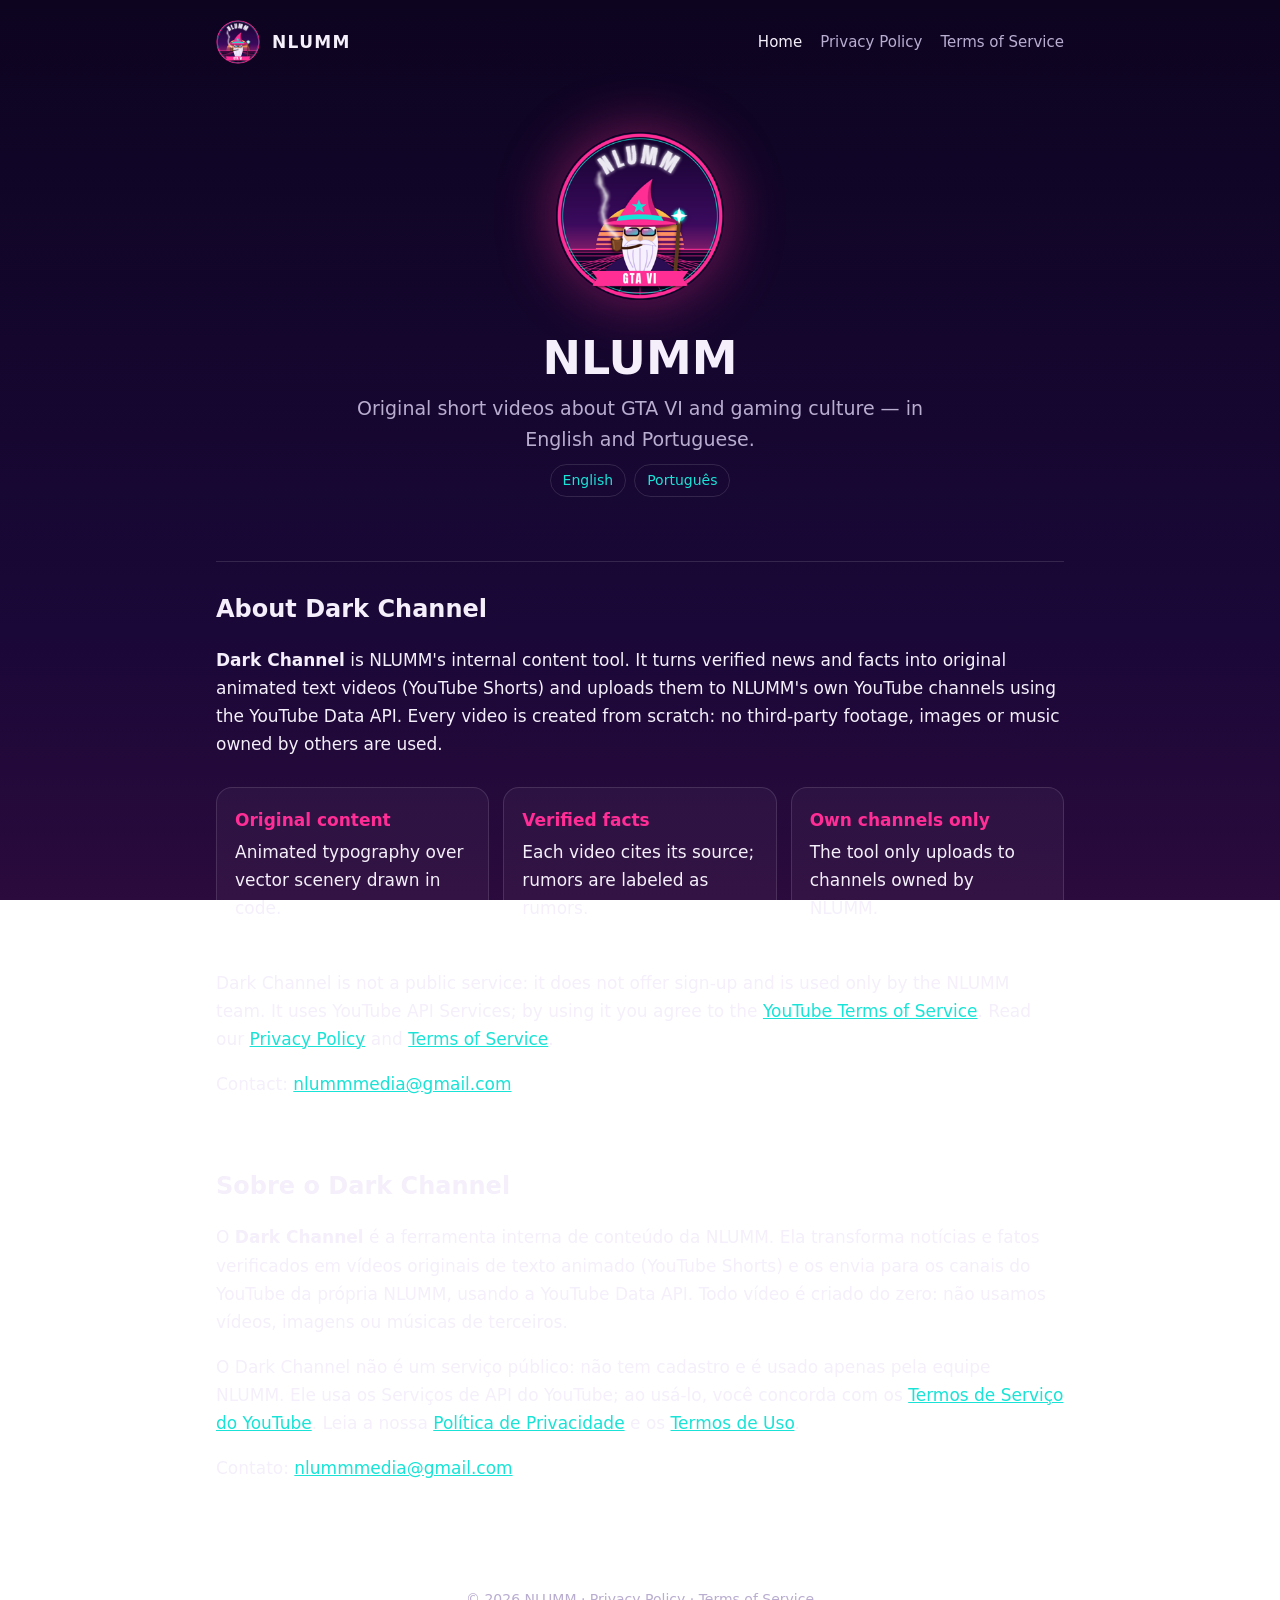
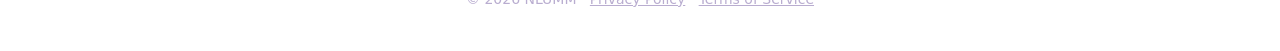
<file: index.html>
<!doctype html>
<html lang="en">
  <head>
    <meta charset="UTF-8" />
    <meta name="viewport" content="width=device-width, initial-scale=1" />
    <title>NLUMM — Dark Channel</title>
    <meta name="description" content="NLUMM creates original short-form videos about games and pop culture. Dark Channel is NLUMM's internal tool for producing and publishing them on YouTube." />
    <link rel="icon" href="img/favicon.png" />
    <link rel="stylesheet" href="style.css" />
  </head>
  <body>
    <header class="topo">
      <a class="marca" href="./"><img src="img/nlumm.png" alt="NLUMM logo" />NLUMM</a>
      <nav>
        <a href="./" aria-current="page">Home</a>
        <a href="privacy.html">Privacy Policy</a>
        <a href="terms.html">Terms of Service</a>
      </nav>
    </header>

    <main>
      <section class="hero">
        <img src="img/nlumm.png" alt="NLUMM wizard mascot" />
        <h1>NLUMM</h1>
        <p class="sub">Original short videos about GTA VI and gaming culture — in English and Portuguese.</p>
        <p class="idiomas"><a href="#en">English</a><a href="#pt">Português</a></p>
      </section>

      <section id="en">
        <h2>About Dark Channel</h2>
        <p>
          <strong>Dark Channel</strong> is NLUMM's internal content tool. It turns verified news and facts into
          original animated text videos (YouTube Shorts) and uploads them to NLUMM's own YouTube channels using
          the YouTube Data API. Every video is created from scratch: no third-party footage, images or music
          owned by others are used.
        </p>
        <div class="cards">
          <div class="card"><strong>Original content</strong>Animated typography over vector scenery drawn in code.</div>
          <div class="card"><strong>Verified facts</strong>Each video cites its source; rumors are labeled as rumors.</div>
          <div class="card"><strong>Own channels only</strong>The tool only uploads to channels owned by NLUMM.</div>
        </div>
        <p>
          Dark Channel is not a public service: it does not offer sign-up and is used only by the NLUMM team.
          It uses YouTube API Services; by using it you agree to the
          <a href="https://www.youtube.com/t/terms">YouTube Terms of Service</a>. Read our
          <a href="privacy.html">Privacy Policy</a> and <a href="terms.html">Terms of Service</a>.
        </p>
        <p>Contact: <a href="mailto:nlummmedia@gmail.com">nlummmedia@gmail.com</a></p>
      </section>

      <section id="pt" lang="pt-BR">
        <h2>Sobre o Dark Channel</h2>
        <p>
          O <strong>Dark Channel</strong> é a ferramenta interna de conteúdo da NLUMM. Ela transforma notícias e
          fatos verificados em vídeos originais de texto animado (YouTube Shorts) e os envia para os canais do
          YouTube da própria NLUMM, usando a YouTube Data API. Todo vídeo é criado do zero: não usamos vídeos,
          imagens ou músicas de terceiros.
        </p>
        <p>
          O Dark Channel não é um serviço público: não tem cadastro e é usado apenas pela equipe NLUMM. Ele usa os
          Serviços de API do YouTube; ao usá-lo, você concorda com os
          <a href="https://www.youtube.com/t/terms">Termos de Serviço do YouTube</a>. Leia a nossa
          <a href="privacy.html#pt">Política de Privacidade</a> e os <a href="terms.html#pt">Termos de Uso</a>.
        </p>
        <p>Contato: <a href="mailto:nlummmedia@gmail.com">nlummmedia@gmail.com</a></p>
      </section>
    </main>

    <footer>
      © 2026 NLUMM · <a href="privacy.html">Privacy Policy</a> · <a href="terms.html">Terms of Service</a>
    </footer>
  </body>
</html>
</file>
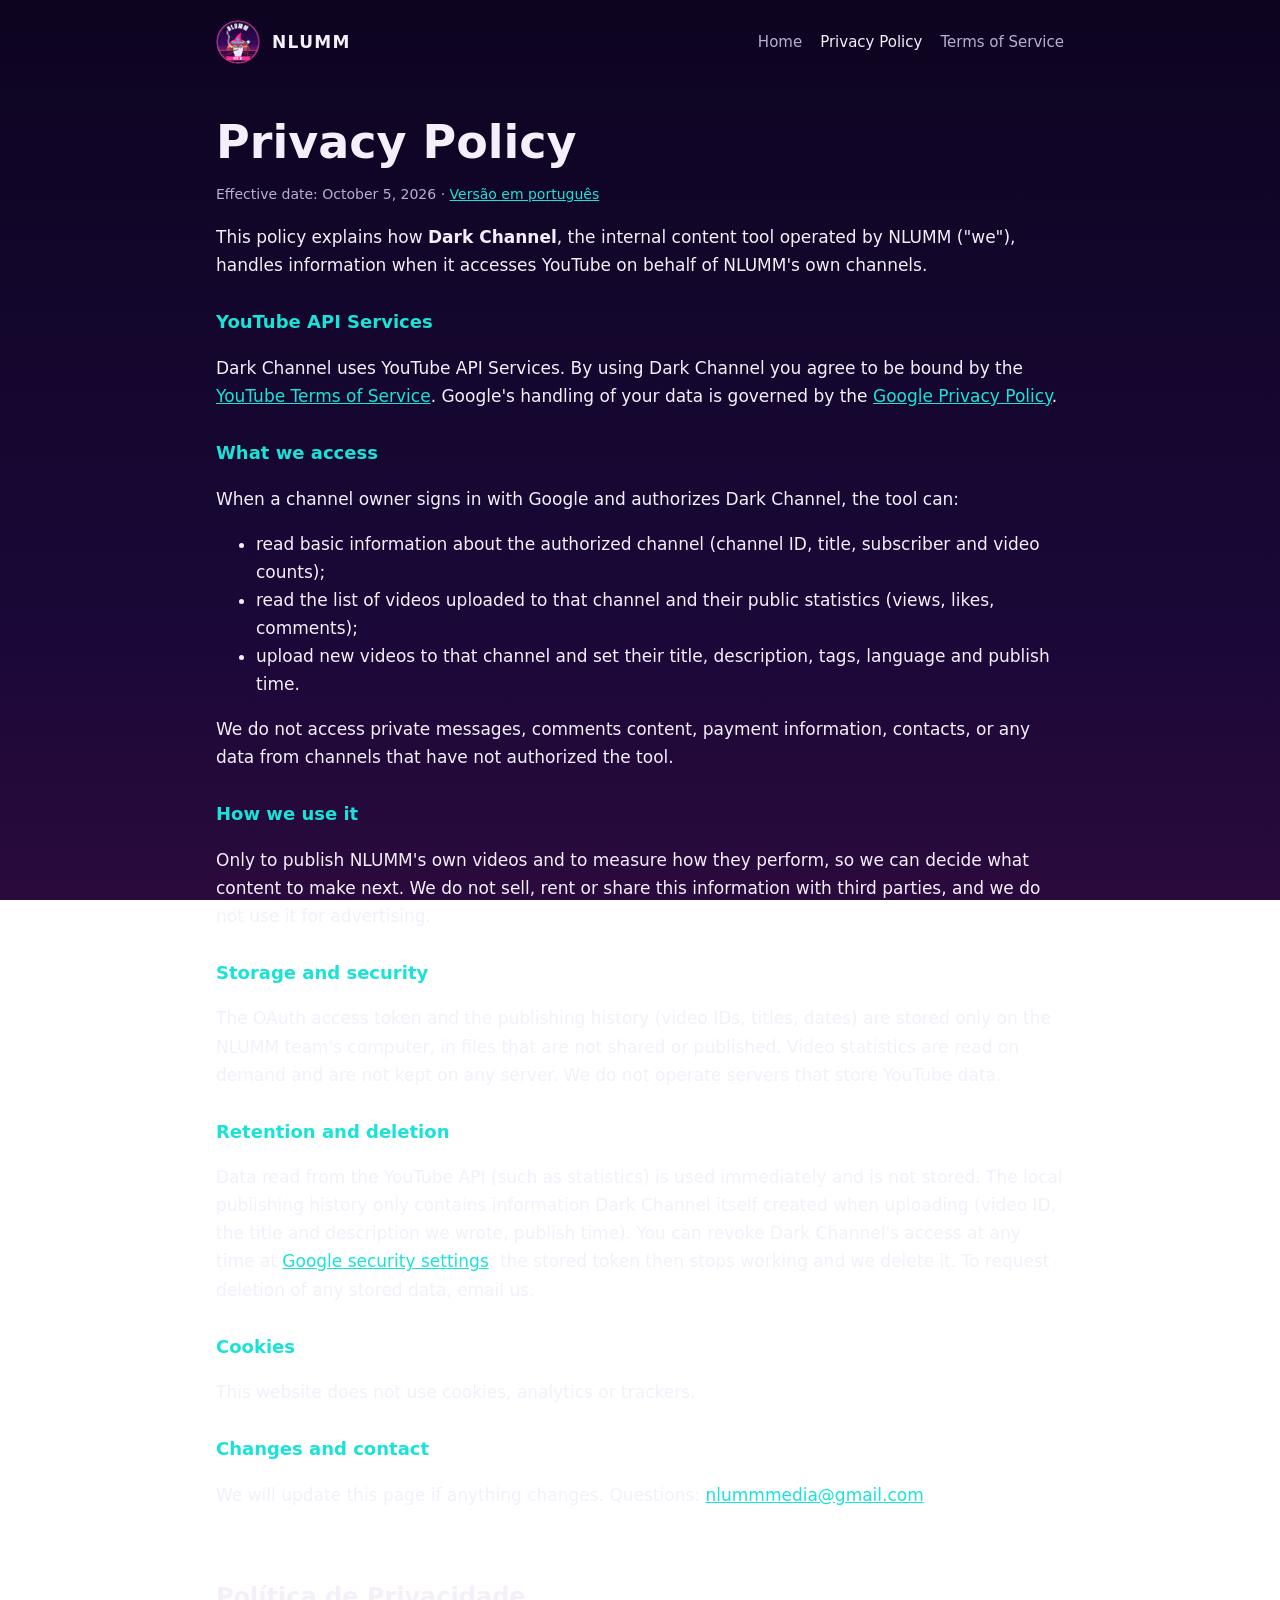
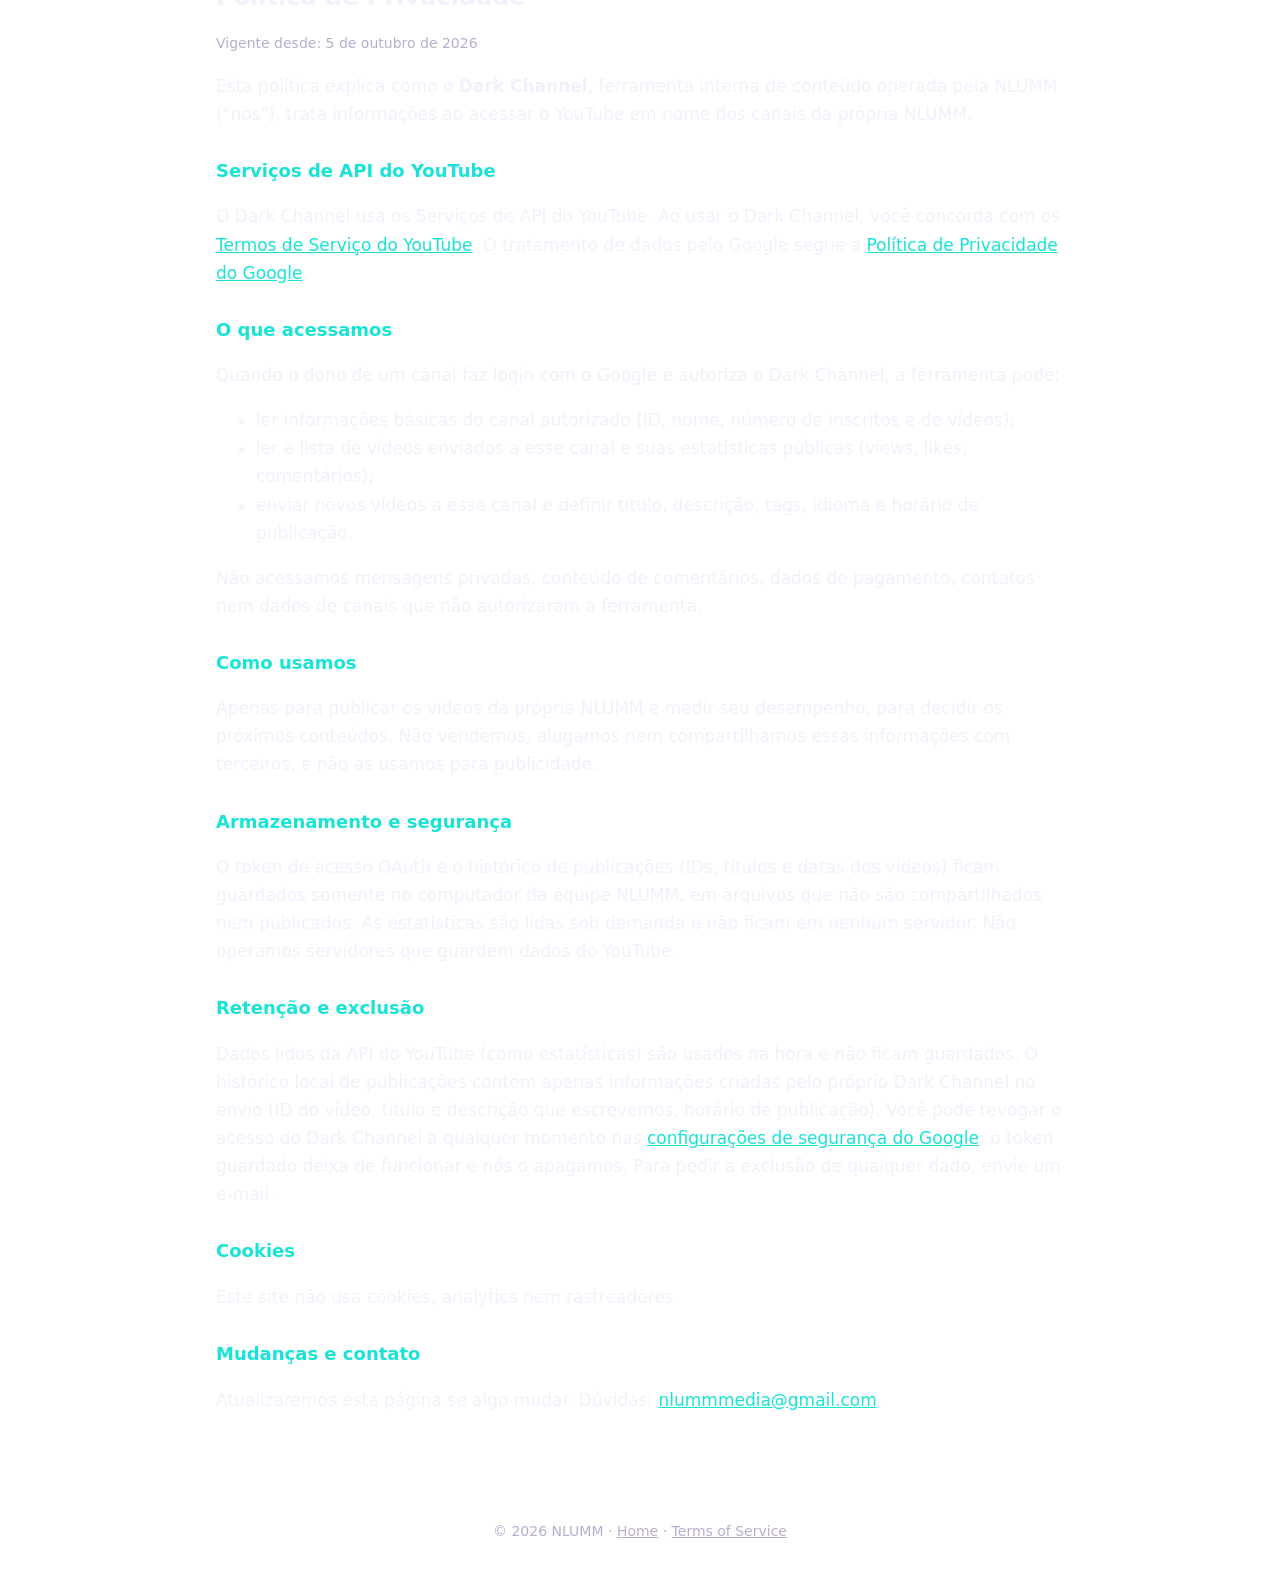
<file: privacy.html>
<!doctype html>
<html lang="en">
  <head>
    <meta charset="UTF-8" />
    <meta name="viewport" content="width=device-width, initial-scale=1" />
    <title>Privacy Policy — NLUMM Dark Channel</title>
    <link rel="icon" href="img/favicon.png" />
    <link rel="stylesheet" href="style.css" />
  </head>
  <body>
    <header class="topo">
      <a class="marca" href="./"><img src="img/nlumm.png" alt="NLUMM logo" />NLUMM</a>
      <nav>
        <a href="./">Home</a>
        <a href="privacy.html" aria-current="page">Privacy Policy</a>
        <a href="terms.html">Terms of Service</a>
      </nav>
    </header>

    <main>
      <section id="en">
        <h1>Privacy Policy</h1>
        <p class="data">Effective date: October 5, 2026 · <a href="#pt">Versão em português</a></p>

        <p>
          This policy explains how <strong>Dark Channel</strong>, the internal content tool operated by NLUMM
          ("we"), handles information when it accesses YouTube on behalf of NLUMM's own channels.
        </p>

        <h3>YouTube API Services</h3>
        <p>
          Dark Channel uses YouTube API Services. By using Dark Channel you agree to be bound by the
          <a href="https://www.youtube.com/t/terms">YouTube Terms of Service</a>. Google's handling of your data is
          governed by the <a href="https://policies.google.com/privacy">Google Privacy Policy</a>.
        </p>

        <h3>What we access</h3>
        <p>When a channel owner signs in with Google and authorizes Dark Channel, the tool can:</p>
        <ul>
          <li>read basic information about the authorized channel (channel ID, title, subscriber and video counts);</li>
          <li>read the list of videos uploaded to that channel and their public statistics (views, likes, comments);</li>
          <li>upload new videos to that channel and set their title, description, tags, language and publish time.</li>
        </ul>
        <p>
          We do not access private messages, comments content, payment information, contacts, or any data from
          channels that have not authorized the tool.
        </p>

        <h3>How we use it</h3>
        <p>
          Only to publish NLUMM's own videos and to measure how they perform, so we can decide what content to make
          next. We do not sell, rent or share this information with third parties, and we do not use it for
          advertising.
        </p>

        <h3>Storage and security</h3>
        <p>
          The OAuth access token and the publishing history (video IDs, titles, dates) are stored only on the NLUMM
          team's computer, in files that are not shared or published. Video statistics are read on demand and are
          not kept on any server. We do not operate servers that store YouTube data.
        </p>

        <h3>Retention and deletion</h3>
        <p>
          Data read from the YouTube API (such as statistics) is used immediately and is not stored. The local
          publishing history only contains information Dark Channel itself created when uploading (video ID, the
          title and description we wrote, publish time). You can revoke Dark Channel's access at any time at
          <a href="https://security.google.com/settings/security/permissions">Google security settings</a>; the
          stored token then stops working and we delete it. To request deletion of any stored data, email us.
        </p>

        <h3>Cookies</h3>
        <p>This website does not use cookies, analytics or trackers.</p>

        <h3>Changes and contact</h3>
        <p>
          We will update this page if anything changes. Questions:
          <a href="mailto:nlummmedia@gmail.com">nlummmedia@gmail.com</a>.
        </p>
      </section>

      <section id="pt" lang="pt-BR">
        <h2>Política de Privacidade</h2>
        <p class="data">Vigente desde: 5 de outubro de 2026</p>

        <p>
          Esta política explica como o <strong>Dark Channel</strong>, ferramenta interna de conteúdo operada pela
          NLUMM ("nós"), trata informações ao acessar o YouTube em nome dos canais da própria NLUMM.
        </p>

        <h3>Serviços de API do YouTube</h3>
        <p>
          O Dark Channel usa os Serviços de API do YouTube. Ao usar o Dark Channel, você concorda com os
          <a href="https://www.youtube.com/t/terms">Termos de Serviço do YouTube</a>. O tratamento de dados pelo
          Google segue a <a href="https://policies.google.com/privacy">Política de Privacidade do Google</a>.
        </p>

        <h3>O que acessamos</h3>
        <p>Quando o dono de um canal faz login com o Google e autoriza o Dark Channel, a ferramenta pode:</p>
        <ul>
          <li>ler informações básicas do canal autorizado (ID, nome, número de inscritos e de vídeos);</li>
          <li>ler a lista de vídeos enviados a esse canal e suas estatísticas públicas (views, likes, comentários);</li>
          <li>enviar novos vídeos a esse canal e definir título, descrição, tags, idioma e horário de publicação.</li>
        </ul>
        <p>
          Não acessamos mensagens privadas, conteúdo de comentários, dados de pagamento, contatos nem dados de
          canais que não autorizaram a ferramenta.
        </p>

        <h3>Como usamos</h3>
        <p>
          Apenas para publicar os vídeos da própria NLUMM e medir seu desempenho, para decidir os próximos conteúdos.
          Não vendemos, alugamos nem compartilhamos essas informações com terceiros, e não as usamos para publicidade.
        </p>

        <h3>Armazenamento e segurança</h3>
        <p>
          O token de acesso OAuth e o histórico de publicações (IDs, títulos e datas dos vídeos) ficam guardados
          somente no computador da equipe NLUMM, em arquivos que não são compartilhados nem publicados. As
          estatísticas são lidas sob demanda e não ficam em nenhum servidor. Não operamos servidores que guardem
          dados do YouTube.
        </p>

        <h3>Retenção e exclusão</h3>
        <p>
          Dados lidos da API do YouTube (como estatísticas) são usados na hora e não ficam guardados. O histórico
          local de publicações contém apenas informações criadas pelo próprio Dark Channel no envio (ID do vídeo,
          título e descrição que escrevemos, horário de publicação). Você pode revogar o acesso do Dark Channel a
          qualquer momento nas
          <a href="https://security.google.com/settings/security/permissions">configurações de segurança do Google</a>;
          o token guardado deixa de funcionar e nós o apagamos. Para pedir a exclusão de qualquer dado, envie um e-mail.
        </p>

        <h3>Cookies</h3>
        <p>Este site não usa cookies, analytics nem rastreadores.</p>

        <h3>Mudanças e contato</h3>
        <p>
          Atualizaremos esta página se algo mudar. Dúvidas:
          <a href="mailto:nlummmedia@gmail.com">nlummmedia@gmail.com</a>.
        </p>
      </section>
    </main>

    <footer>
      © 2026 NLUMM · <a href="./">Home</a> · <a href="terms.html">Terms of Service</a>
    </footer>
  </body>
</html>
</file>
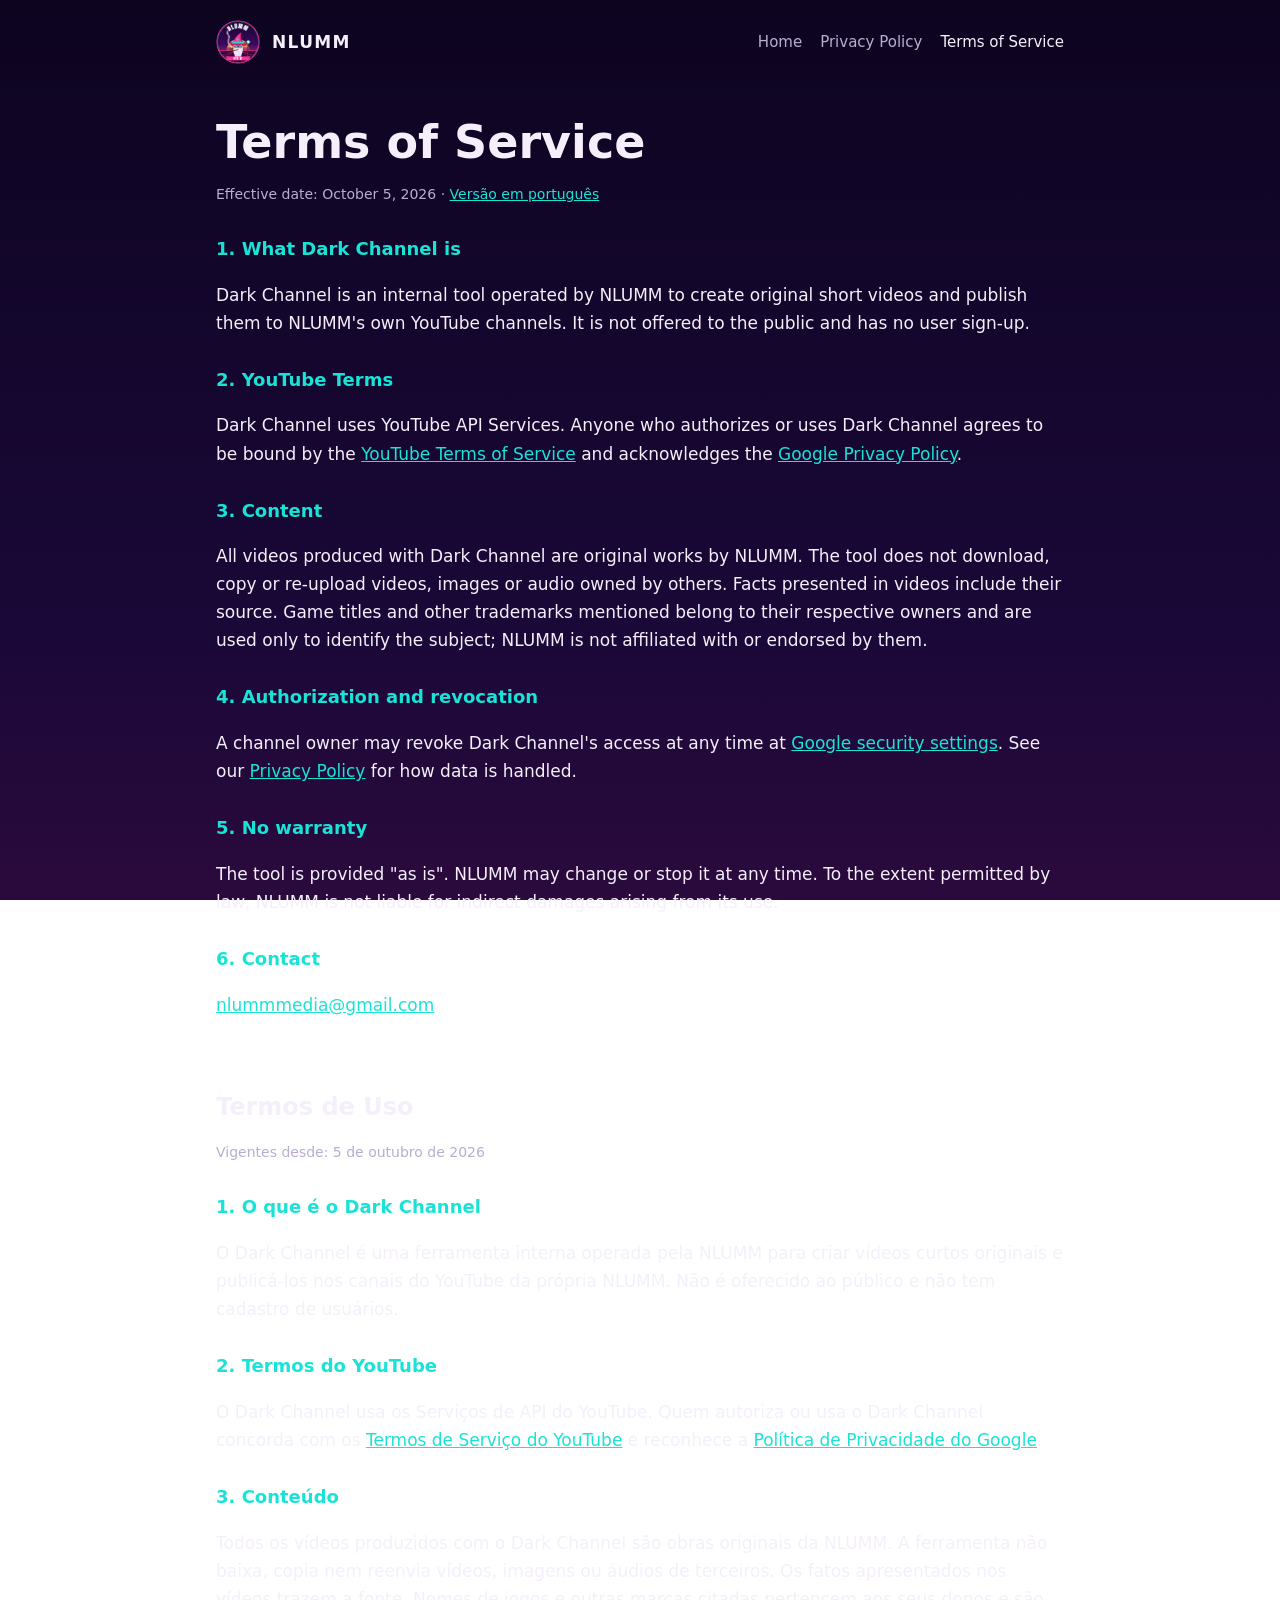
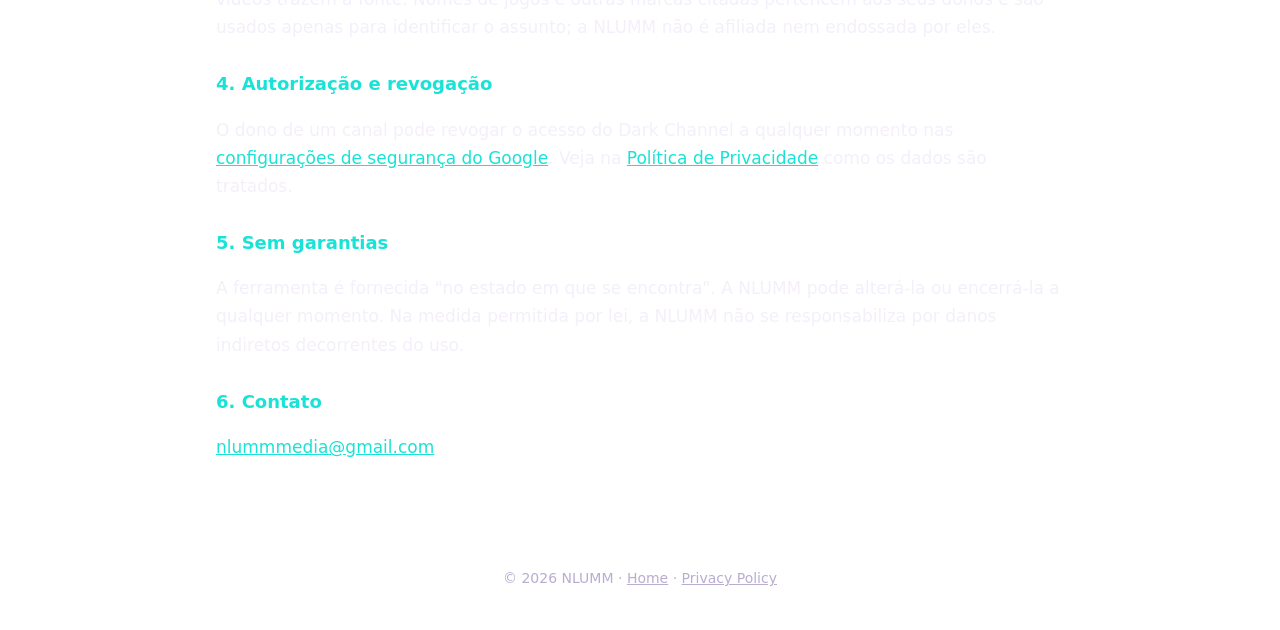
<file: terms.html>
<!doctype html>
<html lang="en">
  <head>
    <meta charset="UTF-8" />
    <meta name="viewport" content="width=device-width, initial-scale=1" />
    <title>Terms of Service — NLUMM Dark Channel</title>
    <link rel="icon" href="img/favicon.png" />
    <link rel="stylesheet" href="style.css" />
  </head>
  <body>
    <header class="topo">
      <a class="marca" href="./"><img src="img/nlumm.png" alt="NLUMM logo" />NLUMM</a>
      <nav>
        <a href="./">Home</a>
        <a href="privacy.html">Privacy Policy</a>
        <a href="terms.html" aria-current="page">Terms of Service</a>
      </nav>
    </header>

    <main>
      <section id="en">
        <h1>Terms of Service</h1>
        <p class="data">Effective date: October 5, 2026 · <a href="#pt">Versão em português</a></p>

        <h3>1. What Dark Channel is</h3>
        <p>
          Dark Channel is an internal tool operated by NLUMM to create original short videos and publish them to
          NLUMM's own YouTube channels. It is not offered to the public and has no user sign-up.
        </p>

        <h3>2. YouTube Terms</h3>
        <p>
          Dark Channel uses YouTube API Services. Anyone who authorizes or uses Dark Channel agrees to be bound by
          the <a href="https://www.youtube.com/t/terms">YouTube Terms of Service</a> and acknowledges the
          <a href="https://policies.google.com/privacy">Google Privacy Policy</a>.
        </p>

        <h3>3. Content</h3>
        <p>
          All videos produced with Dark Channel are original works by NLUMM. The tool does not download, copy or
          re-upload videos, images or audio owned by others. Facts presented in videos include their source.
          Game titles and other trademarks mentioned belong to their respective owners and are used only to identify
          the subject; NLUMM is not affiliated with or endorsed by them.
        </p>

        <h3>4. Authorization and revocation</h3>
        <p>
          A channel owner may revoke Dark Channel's access at any time at
          <a href="https://security.google.com/settings/security/permissions">Google security settings</a>.
          See our <a href="privacy.html">Privacy Policy</a> for how data is handled.
        </p>

        <h3>5. No warranty</h3>
        <p>
          The tool is provided "as is". NLUMM may change or stop it at any time. To the extent permitted by law,
          NLUMM is not liable for indirect damages arising from its use.
        </p>

        <h3>6. Contact</h3>
        <p><a href="mailto:nlummmedia@gmail.com">nlummmedia@gmail.com</a></p>
      </section>

      <section id="pt" lang="pt-BR">
        <h2>Termos de Uso</h2>
        <p class="data">Vigentes desde: 5 de outubro de 2026</p>

        <h3>1. O que é o Dark Channel</h3>
        <p>
          O Dark Channel é uma ferramenta interna operada pela NLUMM para criar vídeos curtos originais e publicá-los
          nos canais do YouTube da própria NLUMM. Não é oferecido ao público e não tem cadastro de usuários.
        </p>

        <h3>2. Termos do YouTube</h3>
        <p>
          O Dark Channel usa os Serviços de API do YouTube. Quem autoriza ou usa o Dark Channel concorda com os
          <a href="https://www.youtube.com/t/terms">Termos de Serviço do YouTube</a> e reconhece a
          <a href="https://policies.google.com/privacy">Política de Privacidade do Google</a>.
        </p>

        <h3>3. Conteúdo</h3>
        <p>
          Todos os vídeos produzidos com o Dark Channel são obras originais da NLUMM. A ferramenta não baixa, copia
          nem reenvia vídeos, imagens ou áudios de terceiros. Os fatos apresentados nos vídeos trazem a fonte.
          Nomes de jogos e outras marcas citadas pertencem aos seus donos e são usados apenas para identificar o
          assunto; a NLUMM não é afiliada nem endossada por eles.
        </p>

        <h3>4. Autorização e revogação</h3>
        <p>
          O dono de um canal pode revogar o acesso do Dark Channel a qualquer momento nas
          <a href="https://security.google.com/settings/security/permissions">configurações de segurança do Google</a>.
          Veja na <a href="privacy.html#pt">Política de Privacidade</a> como os dados são tratados.
        </p>

        <h3>5. Sem garantias</h3>
        <p>
          A ferramenta é fornecida "no estado em que se encontra". A NLUMM pode alterá-la ou encerrá-la a qualquer
          momento. Na medida permitida por lei, a NLUMM não se responsabiliza por danos indiretos decorrentes do uso.
        </p>

        <h3>6. Contato</h3>
        <p><a href="mailto:nlummmedia@gmail.com">nlummmedia@gmail.com</a></p>
      </section>
    </main>

    <footer>
      © 2026 NLUMM · <a href="./">Home</a> · <a href="privacy.html">Privacy Policy</a>
    </footer>
  </body>
</html>
</file>
<file: style.css>
:root {
  --bg: #0d0420;
  --bg-2: #1a0838;
  --card: rgba(255, 255, 255, 0.04);
  --line: rgba(255, 255, 255, 0.12);
  --text: #f4effa;
  --muted: #b9add0;
  --pink: #ff2d95;
  --cyan: #19e3d6;
}

* {
  box-sizing: border-box;
}

html {
  -webkit-text-size-adjust: 100%;
}

body {
  margin: 0;
  background: linear-gradient(180deg, var(--bg) 0%, var(--bg-2) 70%, #2b0a3d 100%);
  background-attachment: fixed;
  color: var(--text);
  font: 17px/1.65 system-ui, -apple-system, "Segoe UI", Roboto, Inter, sans-serif;
  min-height: 100vh;
}

a {
  color: var(--cyan);
}
a:hover {
  color: #7ff3ea;
}

.topo {
  max-width: 880px;
  margin: 0 auto;
  padding: 20px 16px;
  display: flex;
  align-items: center;
  justify-content: space-between;
  gap: 16px;
  flex-wrap: wrap;
}
.marca {
  display: flex;
  align-items: center;
  gap: 12px;
  color: var(--text);
  text-decoration: none;
  font-weight: 800;
  letter-spacing: 0.08em;
}
.marca img {
  width: 44px;
  height: 44px;
  border-radius: 50%;
}
nav {
  display: flex;
  gap: 18px;
  flex-wrap: wrap;
  font-size: 15px;
}
nav a {
  color: var(--muted);
  text-decoration: none;
}
nav a:hover,
nav a[aria-current="page"] {
  color: var(--text);
}

main {
  max-width: 880px;
  margin: 0 auto;
  padding: 8px 16px 64px;
}

.hero {
  text-align: center;
  padding: 40px 0 24px;
}
.hero img {
  width: 168px;
  height: 168px;
  border-radius: 50%;
  box-shadow: 0 0 60px rgba(255, 45, 149, 0.45);
}
h1 {
  font-size: clamp(30px, 6vw, 46px);
  line-height: 1.15;
  margin: 24px 0 8px;
}
h2 {
  font-size: 24px;
  margin: 40px 0 8px;
  border-top: 1px solid var(--line);
  padding-top: 28px;
}
h3 {
  font-size: 18px;
  margin: 28px 0 4px;
  color: var(--cyan);
}
.sub {
  color: var(--muted);
  font-size: 19px;
  max-width: 620px;
  margin: 0 auto;
}
.idiomas {
  display: inline-flex;
  gap: 8px;
  margin: 8px 0 0;
  font-size: 14px;
}
.idiomas a {
  border: 1px solid var(--line);
  border-radius: 999px;
  padding: 4px 12px;
  text-decoration: none;
}

.cards {
  display: grid;
  grid-template-columns: repeat(auto-fit, minmax(220px, 1fr));
  gap: 14px;
  margin: 28px 0;
}
.card {
  background: var(--card);
  border: 1px solid var(--line);
  border-radius: 16px;
  padding: 18px;
}
.card strong {
  display: block;
  color: var(--pink);
  margin-bottom: 4px;
}

.data {
  color: var(--muted);
  font-size: 14px;
}

footer {
  border-top: 1px solid var(--line);
  color: var(--muted);
  font-size: 14px;
  text-align: center;
  padding: 24px 16px 40px;
}
footer a {
  color: var(--muted);
}

@media (max-width: 520px) {
  body {
    font-size: 16px;
  }
  .topo {
    justify-content: center;
  }
}
</file>
